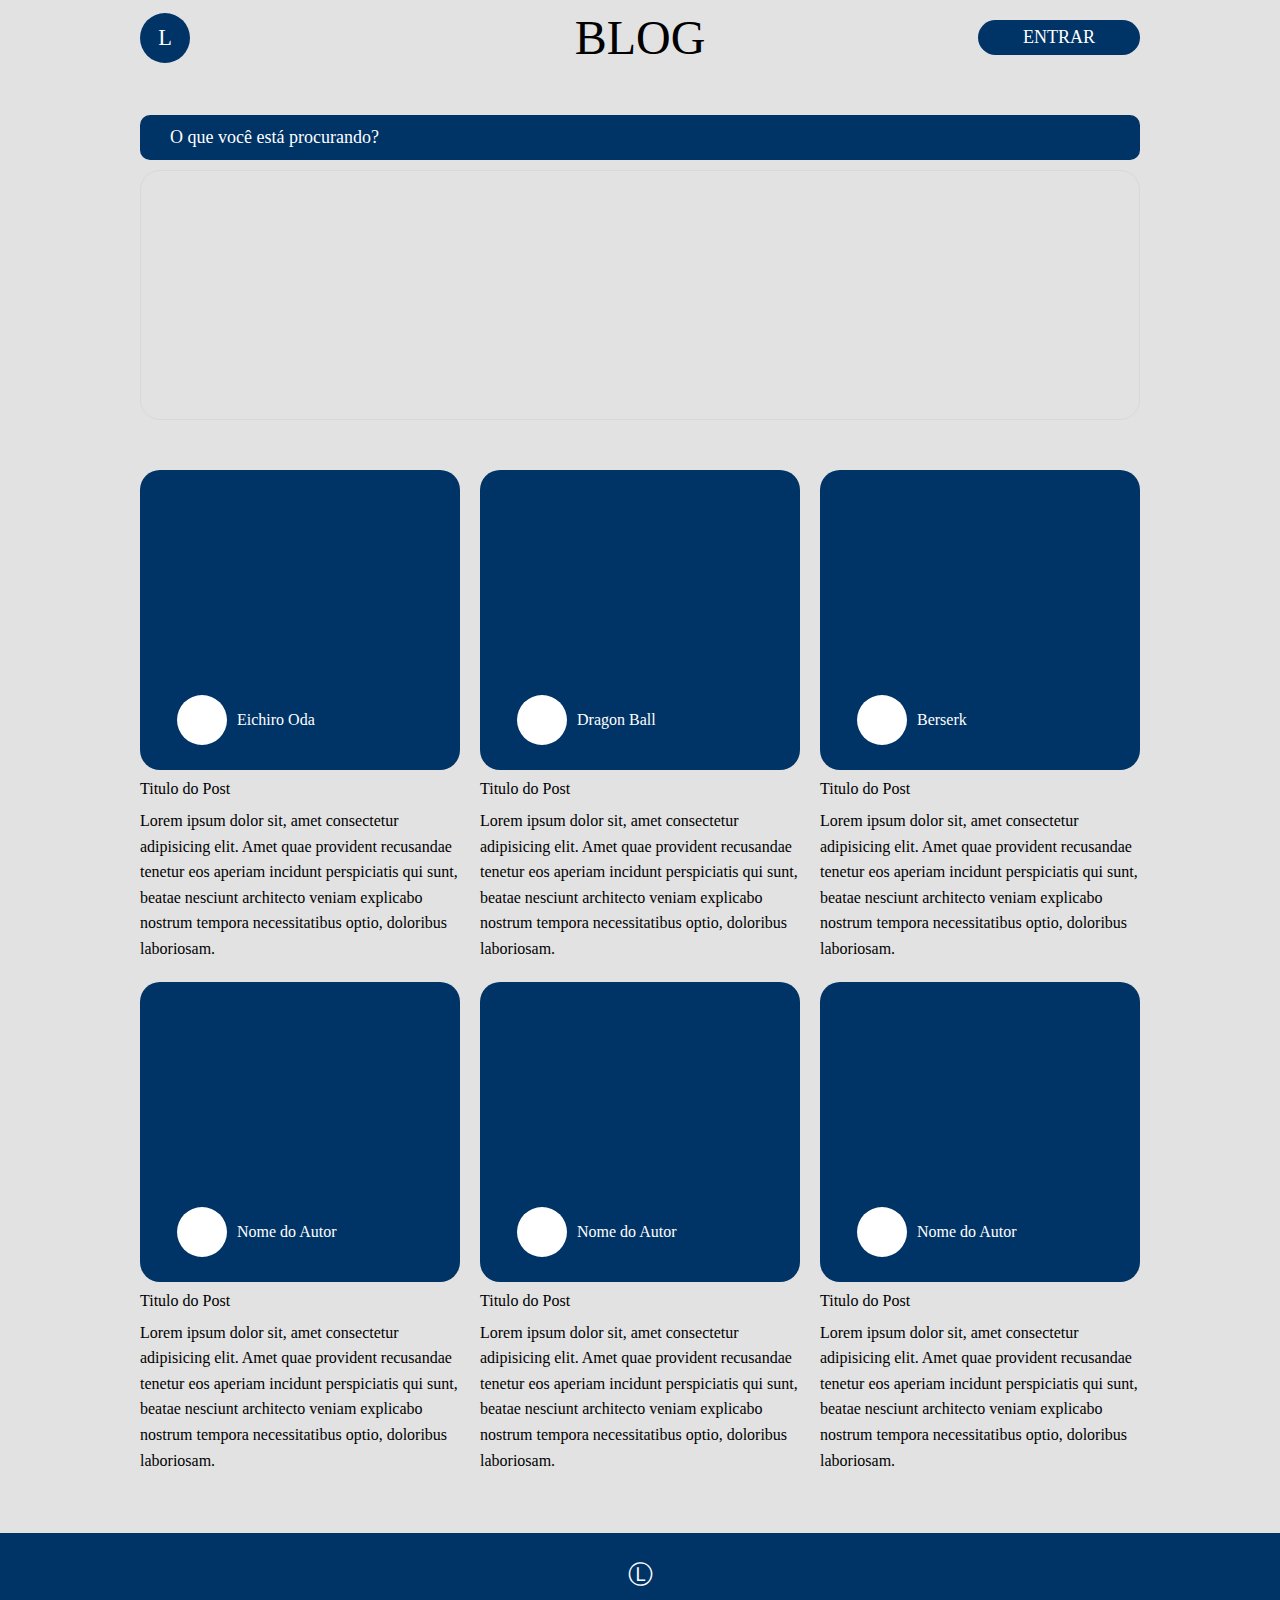
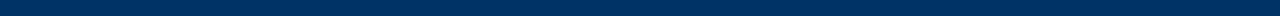
<file: index.html>
<!DOCTYPE html>
<html lang="pt-br">
<head>
    <meta charset="UTF-8">
    <meta name="viewport" content="width=device-width, initial-scale=1.0">
    <title>BLOG</title>
    <link rel="stylesheet" href="style.css">
</head>
<body>
    <div class="divider10"></div>
    <main id="content">

        <nav id="header">
            <div class="text-left logo">L</div>
            <div class="text-center font-size-header font-extra-bold">BLOG</div>

            <div class="text-right">
                <button type="button" class="button rounder-button grey-button" onclick="pageLoginC()">ENTRAR</button>
            </div>
        </nav>

        <div class="divider25"></div>
        <div class="divider25"></div>

        <div class="inpuS">
            <input type="text" id="search-input" name="search-input" value="" placeholder="O que você está procurando?">
        </div>

        <div class="divider10"></div>

        <section id="banner-section">

        </section>


        <!--Começa Aqui!-->
        <div class="divider25"></div>
        <div class="divider25"></div>

        <section id="posts-section">
            <article class="post"> 

                <div class="post-image one-piece">

                    <div class="author-data one-piece-data">
                        <div class="author-avatar"></div>
                            <div class="author-name">Eichiro Oda</div>
                </div>
                    </div>
                            <div class="divider10"></div>

                            <h2 class="title">Titulo do Post</h2>
                            <div class="divider10"></div>

                            <div class="post-text">
                                Lorem ipsum dolor sit, amet consectetur adipisicing elit. Amet quae provident recusandae tenetur eos aperiam incidunt perspiciatis qui sunt, beatae nesciunt architecto veniam explicabo nostrum tempora necessitatibus optio, doloribus laboriosam.
                            </div>
                    </div>
            </article>
            <article class="post"> 

                <div class="post-image dragon">

                    <div class="author-data">
                        <div class="author-avatar"></div>
                            <div class="author-name">Dragon Ball</div>
                </div>
                    </div>
                            <div class="divider10"></div>

                            <h2 class="title">Titulo do Post</h2>
                            <div class="divider10"></div>

                            <div class="post-text">
                                Lorem ipsum dolor sit, amet consectetur adipisicing elit. Amet quae provident recusandae tenetur eos aperiam incidunt perspiciatis qui sunt, beatae nesciunt architecto veniam explicabo nostrum tempora necessitatibus optio, doloribus laboriosam.
                            </div>
                    </div>
            </article>
            <article class="post"> 

                <div class="post-image berserk">

                    <div class="author-data">
                        <div class="author-avatar"></div>
                            <div class="author-name">Berserk </div>
                </div>
                    </div>
                            <div class="divider10"></div>

                            <h2 class="title">Titulo do Post</h2>
                            <div class="divider10"></div>

                            <div class="post-text">
                                Lorem ipsum dolor sit, amet consectetur adipisicing elit. Amet quae provident recusandae tenetur eos aperiam incidunt perspiciatis qui sunt, beatae nesciunt architecto veniam explicabo nostrum tempora necessitatibus optio, doloribus laboriosam.
                            </div>
                    </div>
            </article>
            <article class="post"> 

                <div class="post-image">

                    <div class="author-data">
                        <div class="author-avatar"></div>
                            <div class="author-name">Nome do Autor</div>
                </div>
                    </div>
                            <div class="divider10"></div>

                            <h2 class="title">Titulo do Post</h2>
                            <div class="divider10"></div>

                            <div class="post-text">
                                Lorem ipsum dolor sit, amet consectetur adipisicing elit. Amet quae provident recusandae tenetur eos aperiam incidunt perspiciatis qui sunt, beatae nesciunt architecto veniam explicabo nostrum tempora necessitatibus optio, doloribus laboriosam.
                            </div>
                    </div>
            </article>
            <article class="post"> 

                <div class="post-image">

                    <div class="author-data">
                        <div class="author-avatar"></div>
                            <div class="author-name">Nome do Autor</div>
                </div>
                    </div>
                            <div class="divider10"></div>

                            <h2 class="title">Titulo do Post</h2>
                            <div class="divider10"></div>

                            <div class="post-text">
                                Lorem ipsum dolor sit, amet consectetur adipisicing elit. Amet quae provident recusandae tenetur eos aperiam incidunt perspiciatis qui sunt, beatae nesciunt architecto veniam explicabo nostrum tempora necessitatibus optio, doloribus laboriosam.
                            </div>
                    </div>
            </article>
            <article class="post"> 

                <div class="post-image">

                    <div class="author-data">
                        <div class="author-avatar"></div>
                            <div class="author-name">Nome do Autor</div>
                </div>
                    </div>
                            <div class="divider10"></div>

                            <h2 class="title">Titulo do Post</h2>
                            <div class="divider10"></div>

                            <div class="post-text">
                                Lorem ipsum dolor sit, amet consectetur adipisicing elit. Amet quae provident recusandae tenetur eos aperiam incidunt perspiciatis qui sunt, beatae nesciunt architecto veniam explicabo nostrum tempora necessitatibus optio, doloribus laboriosam.
                            </div>
                    </div>
            </article>
        </section>
    </main>

    <footer class="footer">Ⓛ</footer>

    
    <script src="script.js"></script>
</body>
</html>
</file>
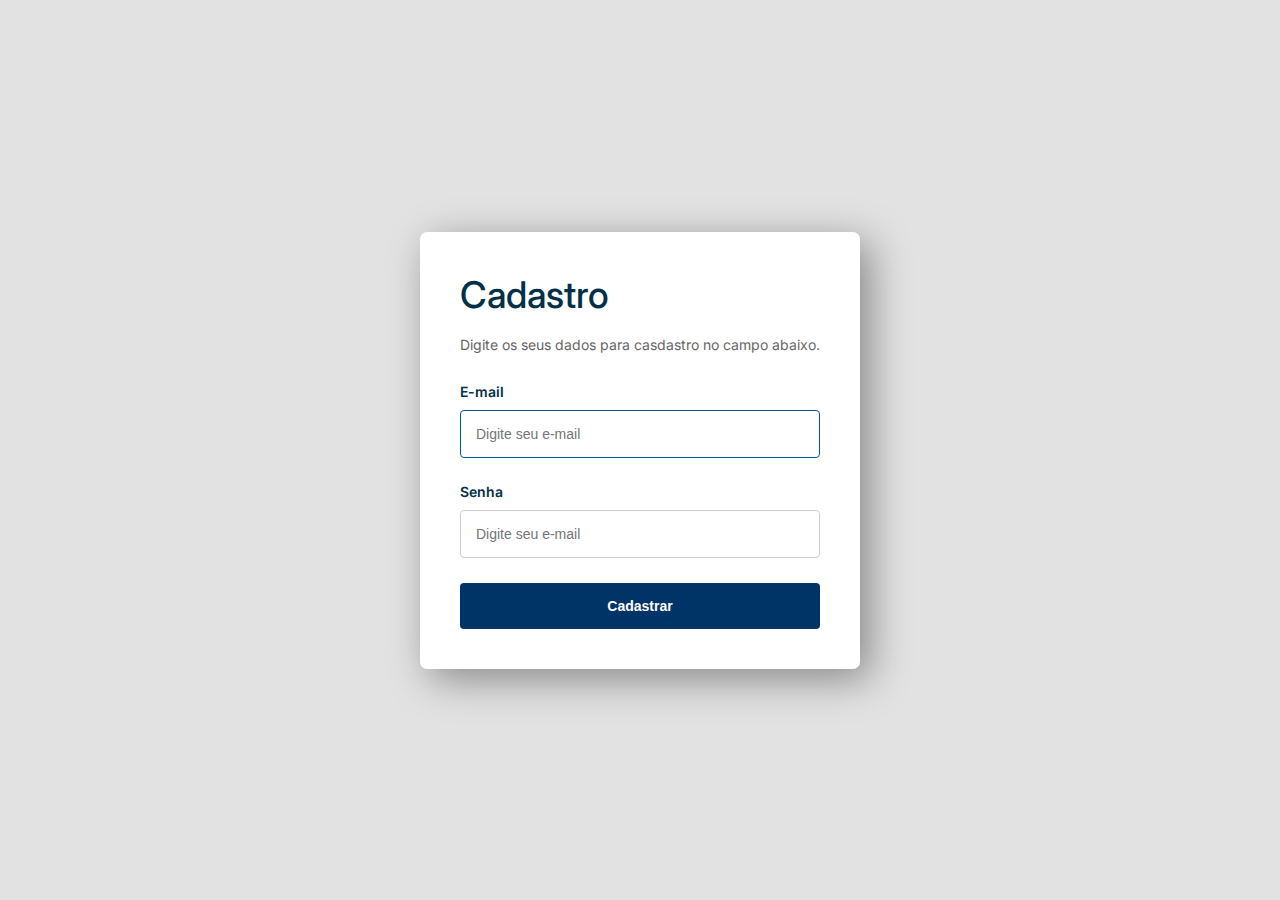
<file: cadastro.html>
<!DOCTYPE html>
<html lang="pt-BR">
<head>
    <meta charset="UTF-8">
    <meta http-equiv="X-UA-Compatible" content="IE=edge">
    <meta name="viewport" content="width=device-width, initial-scale=1.0">
    <title>Cadastro</title>
    <link rel="stylesheet" href="main.css">
</head>
<body>
    <div class="page">
        <form method="POST" class="formLogin">
            <h1>Cadastro</h1>
            <p>Digite os seus dados para casdastro no campo abaixo.</p>
            <label for="email">E-mail</label>
            <input type="email" placeholder="Digite seu e-mail" autofocus="true" />
            <label for="password">Senha</label>
            <input type="password" placeholder="Digite seu e-mail" />
            <input type="submit" value="Cadastrar" class="btn" />
        </form>
    </div>
    
</body>
</html>
</file>
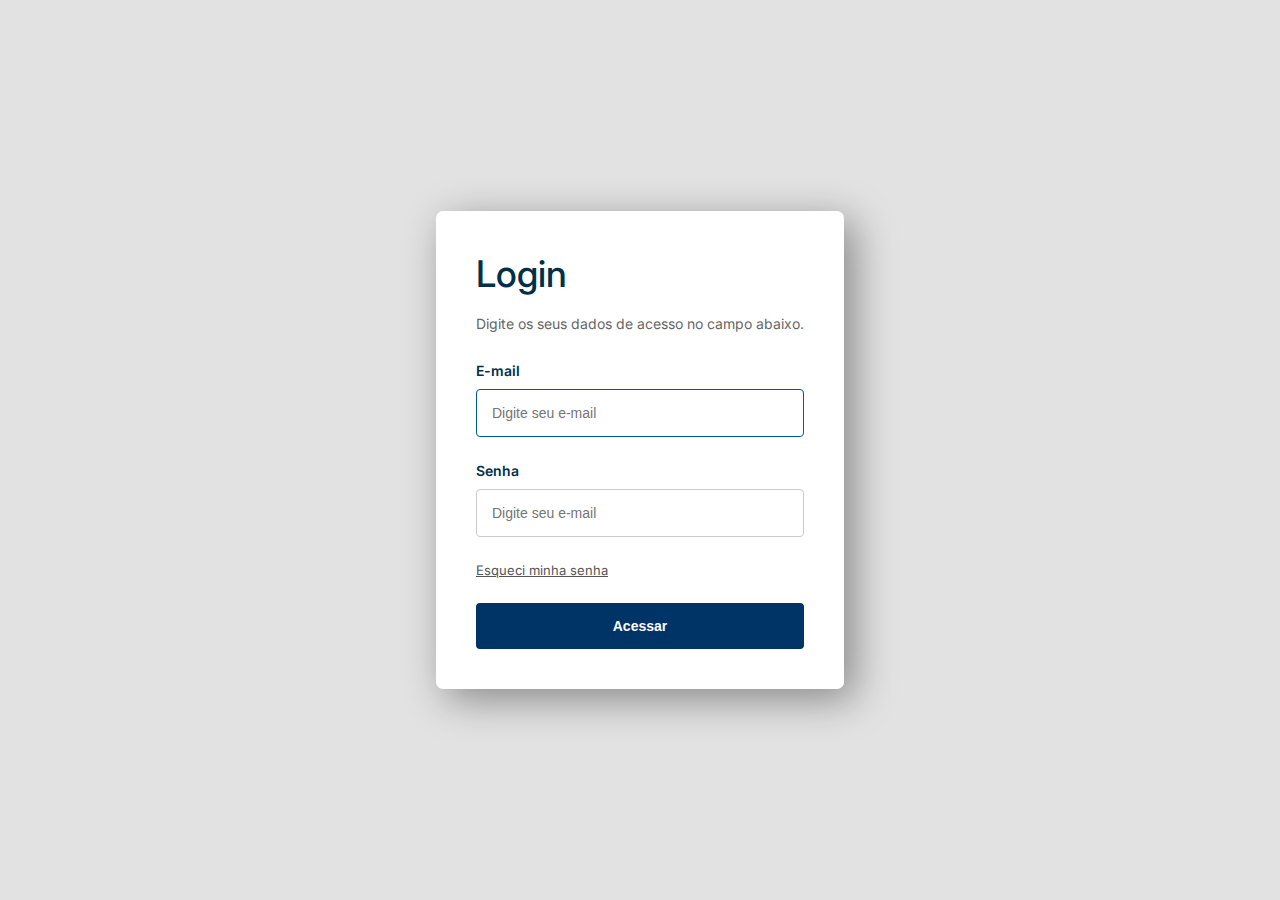
<file: login.html>
<!DOCTYPE html>
<html lang="pt-BR">
<head>
    <meta charset="UTF-8">
    <meta http-equiv="X-UA-Compatible" content="IE=edge">
    <meta name="viewport" content="width=device-width, initial-scale=1.0">
    <title>Login</title>
    <link rel="stylesheet" href="main.css">
</head>
<body>
    <div class="page">
        <form method="POST" class="formLogin">
            <h1>Login</h1>
            <p>Digite os seus dados de acesso no campo abaixo.</p>
            <label for="email">E-mail</label>
            <input type="email" placeholder="Digite seu e-mail" autofocus="true" />
            <label for="password">Senha</label>
            <input type="password" placeholder="Digite seu e-mail" />
            <a href="cadastro.html">Esqueci minha senha</a>
            <input type="submit" value="Acessar" class="btn" />
        </form>
    </div>
    
</body>
</html>
</file>
<file: style.css>
/* Atualizar o azul claro */
:root {
    --blue-light: #003366; /* Azul Original */
    --blue-dark: #01579B; /* Azul Escuro */
    --blue-darker: #003366; /* Azul Mais Escuro */
}

/* Geral */
*,
*:before,
*:after {
    font: 1em 'Inter';
    margin: 0;
    padding: 0;
    outline: 0;
    background-color: #e2e2e2; /* Fundo Neutro Claro */
    box-sizing: border-box;
}

/* Geral */
#content {
    width: 1000px;
    margin: auto;
}

.logo {
    width: 50px;
    height: 50px;
    border-radius: 50%;
    background: var(--blue-light); /* Azul Principal */
    display: flex;
    align-items: center;
    justify-content: center;
    font-size: 1.4em;
    color: #fff;
}

/* Alinhamento */
.text-left {
    text-align: left;
}

.text-center {
    text-align: center;
}

.text-right {
    text-align: right;
}

/* Espaçamento */
.divider10 {
    height: 10px;
}

.divider20 {
    height: 20px;
}

.divider25 {
    height: 25px;
}

/* Título Principal */
#header {
    display: grid;
    grid-template-columns: 200px auto 200px;
    align-items: center;
}

/* Barra de Pesquisa */
#search-input {
    font-size: 18px;
    width: 100%;
    padding: 7px 25px;
    border: 0;
    outline: none;
    background-color: var(--blue-light); /* Azul Principal */
    color: white;
    margin-right: 8px;
    transition: 0.2s;
}

#search-input::placeholder {
    color: white;
}

/* Estilo de Input */
.inpuS {
    background-color: var(--blue-light); /* Azul Principal */
    padding: 5px;
    border-radius: 10px;
}

/* Banner */
#banner-section {
    border: 1px solid #d8d8d8;
    border-radius: 20px;
   background-image: url("https://t4.ftcdn.net/jpg/04/04/73/39/360_F_404733910_2mIXr6RbC5G3WZJFjopVsBaR3EOM6Bqy.jpg");
    background-size: cover;
    background-position: center;
    width: 100%;
    height: 250px;
}

/* Botões */
.button {
    font-size: 18px;
    border: none;
    background: transparent;
    padding: 7px 45px;
}

.rounder-button {
    border-radius: 50px;
    text-align: center;
}

.grey-button {
    background: var(--blue-light); /* Azul Principal */
    color: white;
    transition: all .35s;
}

.grey-button:hover {
    background-color: var(--blue-dark); /* Azul Escuro */
    color: white;
    transform: translateY(-5px);
    box-shadow: 0px 2px 4px rgba(0,0,0,0.3);
    cursor: pointer;
}

/* Fontes */
.font-size-header {
    font-size: 3em;
}

.font-extra-bold {
    font-weight: 400;
}

/* Posts */
#posts-section {
    display: grid;
    grid-template-columns: repeat(auto-fit, minmax(300px, 1fr));
    gap: 20px;
    margin-bottom: 60px;
}

.post {
    border-radius: 20px;
    transition: all .35s;
}

.post:hover {
    cursor: pointer;
    transform: translateY(-5px);
}

.post .post-image {
    background-color: var(--blue-light); /* Azul Principal */
    height: 300px;
    border-radius: 20px;
    display: flex;
    align-items: end;
    justify-content: center;
    padding-bottom: 20px;
}

.post-image .author-data {
    width: 80%;
    background-color: var(--blue-darker); /* Azul Mais Escuro */
    border-radius: 50px;
    height: 60px;
    display: flex;
    align-items: center;
    padding: 5px;
}

.author-data .author-avatar {
    width: 50px;
    height: 50px;
    border-radius: 50%;
    background-color: #fff;
}

.post .post-text {
    line-height: 1.6;
}

.one-piece {
    background-image: url("https://angelotti.wordpress.com/wp-content/uploads/2023/09/one-piece-capa-anime-001-luffy-nami-zoro-usopp-sanji.webp?w=256&h=256&crop=1");
    background-repeat: no-repeat;
    background-size: cover;
}

.dragon {
    background-image: url("https://play-lh.googleusercontent.com/5LyiCrzd0uQpkDKXaSfgaQzHxsgVFBpzUUd6yx7L54EXchEjBptEfF3SniaHGsneVg=w526-h296-rw");
    background-repeat: no-repeat;
    background-size: cover;
}

.berserk {
    background-image: url("https://preview.redd.it/nrmdrm83vdob1.jpg?width=640&crop=smart&auto=webp&s=8f50393b410b28c64760800f85f3220748c29de0");
    background-repeat: no-repeat;
    background-size: cover;
}

.author-data .author-name {
    margin-left: 10px;
    background-color: var(--blue-darker); /* Azul Mais Escuro */
    color: #fff;
}

/* Rodapé */
.footer {
    background-color: var(--blue-light); /* Azul Principal */
    padding: 25px;
    color: white;
    text-align: center;
    font-size: 25px;
}
</file>
<file: main.css>
@import url('https://fonts.googleapis.com/css2?family=Inter:wght@100;200;300;400;500;600;700;800;900&display=swap');

:root {
    --blue-light: #003366; /* Azul Original */
    --blue-dark: #01579B; /* Azul Escuro */
    --blue-darker: #003366; /* Azul Mais Escuro */
}

body {
    font-family: 'Inter', sans-serif;
    margin: 0;
    padding: 0;
    color: #023047
}

.page {
    display: flex;
    flex-direction: column;
    align-items: center;
    align-content: center;
    justify-content: center;
    width: 100%;
    height: 100vh;
    background-color: #e2e2e2;
}

.formLogin {
    display: flex;
    flex-direction: column;
    background-color: #fff;
    border-radius: 7px;
    padding: 40px;
    box-shadow: 10px 10px 40px rgba(0, 0, 0, 0.4);
    gap: 5px
}

.areaLogin img {
    width: 420px;
}

.formLogin h1 {
    padding: 0;
    margin: 0;
    font-weight: 500;
    font-size: 2.3em;
}

.formLogin p {
    display: inline-block;
    font-size: 14px;
    color: #666;
    margin-bottom: 25px;
}

.formLogin input {
    padding: 15px;
    font-size: 14px;
    border: 1px solid #ccc;
    margin-bottom: 20px;
    margin-top: 5px;
    border-radius: 4px;
    transition: all linear 160ms;
    outline: none;
}


.formLogin input:focus {
    border: 1px solid var(--blue-dark);
}

.formLogin label {
    font-size: 14px;
    font-weight: 600;
}

.formLogin a {
    display: inline-block;
    margin-bottom: 20px;
    font-size: 13px;
    color: #555;
    transition: all linear 160ms;
}

.formLogin a:hover {
    color: var(--blue-dark);
}

.btn {
    background-color: var( --blue-light);
    color: #fff;
    font-size: 14px;
    font-weight: 600;
    border: none !important;
    transition: all linear 160ms;
    cursor: pointer;
    margin: 0 !important;

}

.btn:hover {
    transform: scale(1.05);
    background-color: var(--blue-dark);

}
</file>
